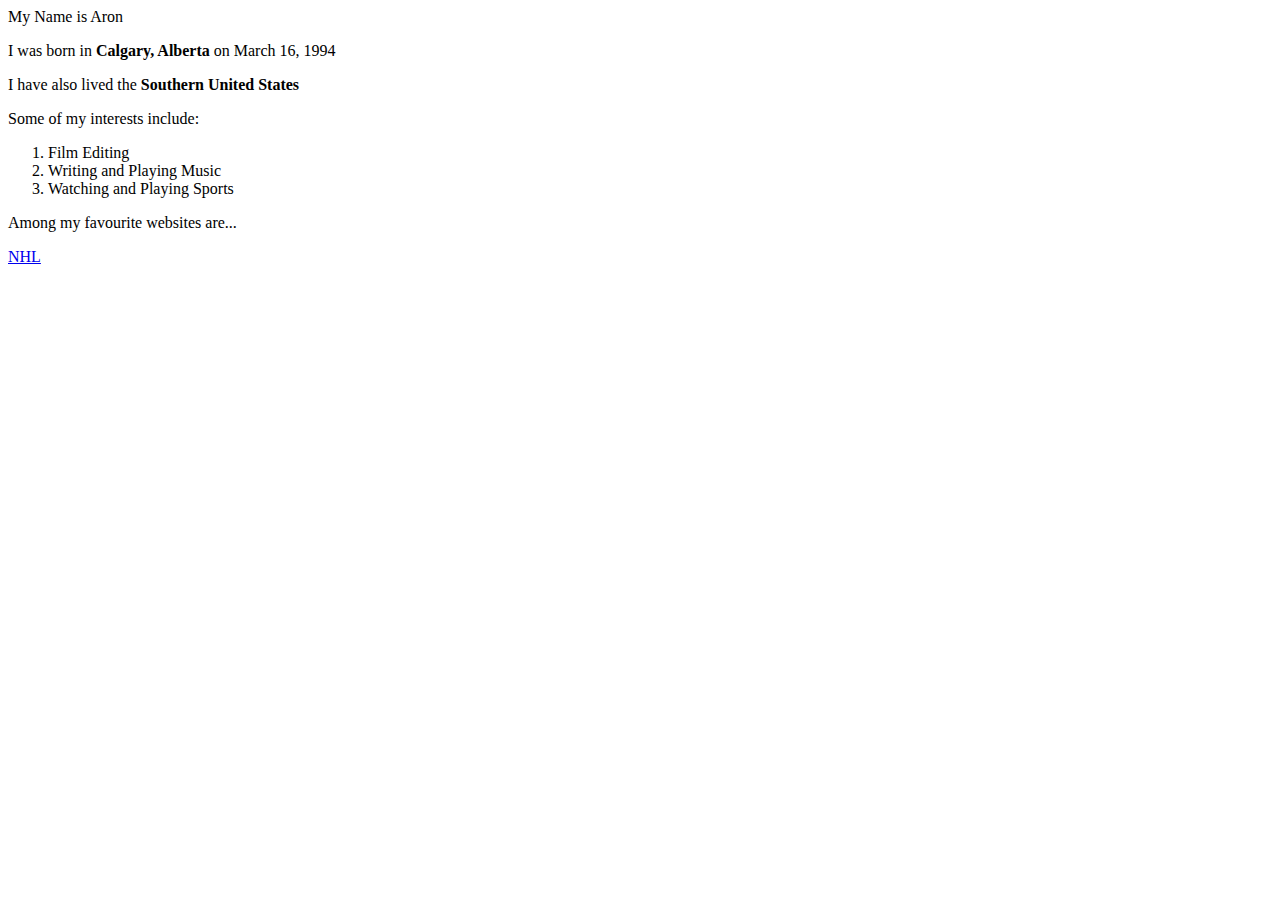
<file: index.html>
<doctype: html/>
<html lang="en-US"></html>
 <head>
     <title> A little Bit about myself</title> 
 </head>
<body>

    <p>My Name is Aron</p>
    <p>I was born in <strong>Calgary, Alberta</strong> on March 16, 1994</p>
    <p>I have also lived the <strong>Southern United States</strong></p>
    <p> Some of my interests include:</p>
    <ol>
        <li>Film Editing</li>
        <li>Writing and Playing Music</li>
        <li>Watching and Playing Sports</li>
    </ol>
    <p>Among my favourite websites are...</p>
    <a href="https://www.nhl.com">NHL</a>
</body>
</file>
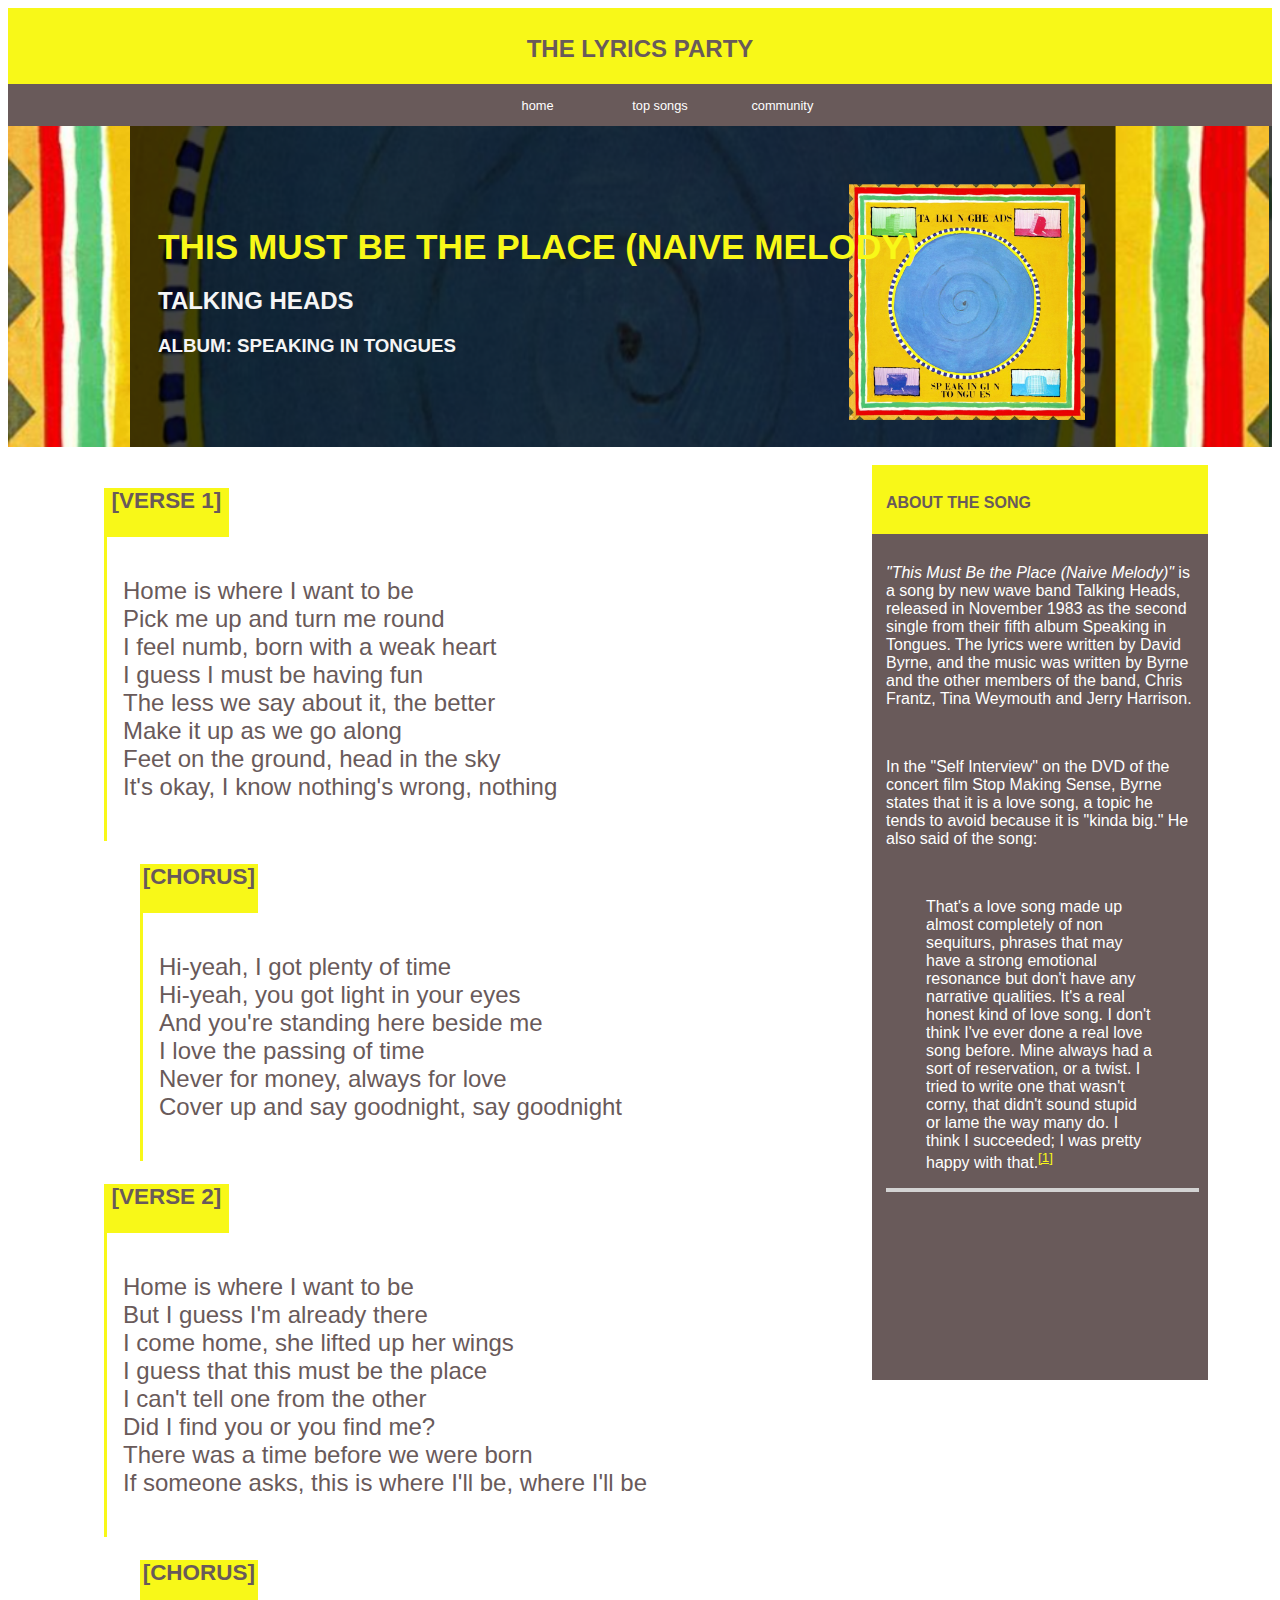
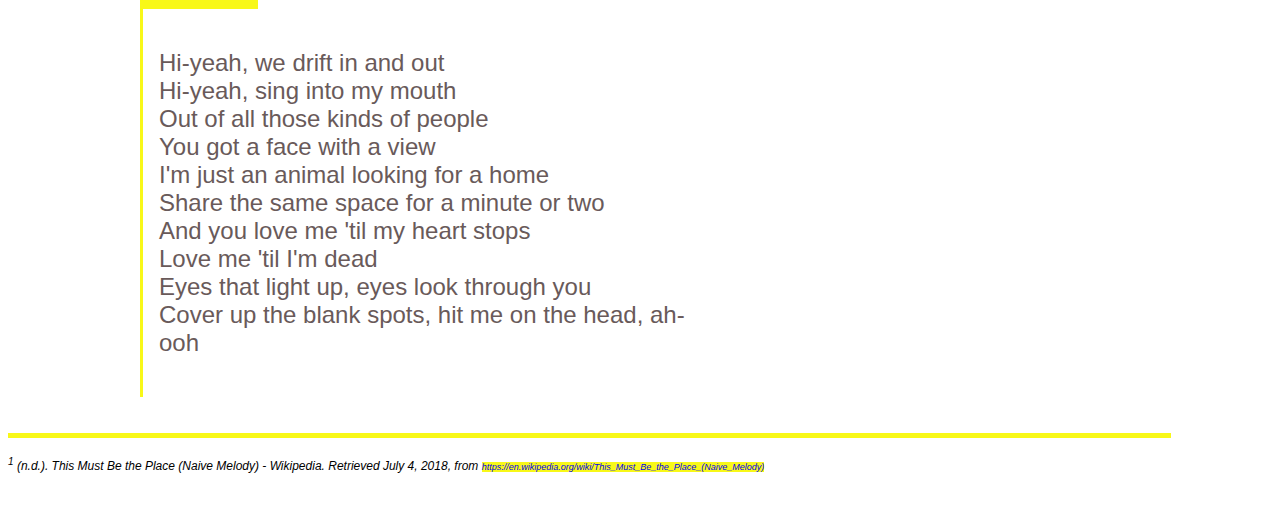
<file: Assignment 2/index.html>
<!doctype html> 
<html lang="en"></html>
<head>
<Title>The Talking Heads - This Must Be The Place (Naive Melody)</Title>
<meta charset="utf-8">
<link rel="stylesheet" href="style.css">
<meta name="viewport" content="device-width, initial scale=1.0">
</head>
<body>
    <div class="Header">
        <h2>The Lyrics Party</h2>
    </div>
        <nav>
        <ul>
            <div id="navy">
            <div></div>
            <div><li id="htc"><a href="#">home</a></li></div>
            <div><li id="htc"><a href="#">top songs</a></li></div>
            <div><li id=><a href="#">community</a></li></div>
            <div></div>
            </div>
        </ul>
        </nav>
        <div class="songtitle">
        <div id="thism">
            <dv></dv>
            <div>
        <H1>This Must Be The Place (Naive Melody)</H1>
            <div class="songinfo">
                <h2>Talking Heads</h2>
                 <h3>Album: <strong>Speaking in Tongues</strong></h3>
            </div>
            <dv></dv>
            </div>
            </div>
        </div>
        <br>
    <div id="content">
        <div></div>
        <div>
            <div class="lyrics">
                <div class="verse">
                <h3>[Verse 1]</h3>
                </div>
                        <div class="vcbody">
                            <p>Home is where I want to be<br>
                                Pick me up and turn me round<br>
                                I feel numb, born with a weak heart<br>
                                I guess I must be having fun<br>
                                The less we say about it, the better<br>
                                Make it up as we go along<br>
                                Feet on the ground, head in the sky<br>
                                It's okay, I know nothing's wrong, nothing</p>
                        </div>
                        <div id="chorusin">
                            <div class="chorus">
                            <h3>[Chorus]</h3>
                                </div>
                        <div class="vcbody">
                            <p>Hi-yeah, I got plenty of time<br>
                                Hi-yeah, you got light in your eyes<br>
                                And you're standing here beside me<br>
                                I love the passing of time<br>
                                Never for money, always for love<br>
                                Cover up and say goodnight, say goodnight</p>
                        </div>
                        </div>
                <div class="verse">
                <h3>[Verse 2]</h3>
                </div>
                            <div class="vcbody">
                                <p>Home is where I want to be<br>
                                    But I guess I'm already there<br>
                                    I come home, she lifted up her wings<br>
                                    I guess that this must be the place<br>
                                    I can't tell one from the other<br>
                                    Did I find you or you find me?<br>
                                    There was a time before we were born<br>
                                    If someone asks, this is where I'll be, where I'll be</p>
                            </div>
                <div id="chorusin">
                    <div class="chorus">
                    <h3>[Chorus]</h3>
                    </div>
                                <div class="vcbody">    
                                    <p>Hi-yeah, we drift in and out<br>
                                        Hi-yeah, sing into my mouth<br>
                                        Out of all those kinds of people<br>
                                        You got a face with a view<br>
                                        I'm just an animal looking for a home<br>
                                        Share the same space for a minute or two<br>
                                        And you love me 'til my heart stops<br>
                                        Love me 'til I'm dead<br>
                                        Eyes that light up, eyes look through you<br>
                                        Cover up the blank spots, hit me on the head, ah-ooh</p>
                                    </div>
                    </div>
            </div>
        </div>
        <div></div>
        <div>
            <div class="titleofats">
                <h4>About The Song</h4>
            </div>
            <div class="iats">
                <p><em>"This Must Be the Place (Naive Melody)"</em> is a song by new wave band Talking Heads, released in November 1983 as the second single from their fifth album Speaking in Tongues. The lyrics were written by David Byrne, and the music was written by Byrne and the other members of the band, Chris Frantz, Tina Weymouth and Jerry Harrison.</p>
            <br>
                <p> In the "Self Interview" on the DVD of the concert film Stop Making Sense, Byrne states that it is a love song, a topic he tends to avoid because it is "kinda big." He also said of the song:</p>
            <br>
                <blockquote>That's a love song made up almost completely of non sequiturs, phrases that may have a strong emotional resonance but don't have any narrative qualities. It's a real honest kind of love song. I don't think I've ever done a real love song before. Mine always had a sort of reservation, or a twist. I tried to write one that wasn't corny, that didn't sound stupid or lame the way many do. I think I succeeded; I was pretty happy with that.<sup><a href="#cite1">[1]</a></sup></blockquote>
                <div class="video">
                    <iframe src="https://www.youtube.com/embed/DFeforW2ycI?rel=0" frameborder="0" allow="autoplay; encrypted-media" allowfullscreen></iframe>
                </div>
            </div>
            </div>
        </div>
        <div></div>
    </div>
    <br>
    <br>
    <div class="bottomborder"></div>
    <br>
    <footer>
        <section>
            <cite id="cite1"><sup>1</sup> (n.d.). This Must Be the Place (Naive Melody) - Wikipedia. Retrieved July 4, 2018, from <a href="https://en.wikipedia.org/wiki/This_Must_Be_the_Place_(Naive_Melody)">https://en.wikipedia.org/wiki/This_Must_Be_the_Place_(Naive_Melody)</a></cite>
        </section>
        <br>
        <br>
    </footer>
</body>
</file>
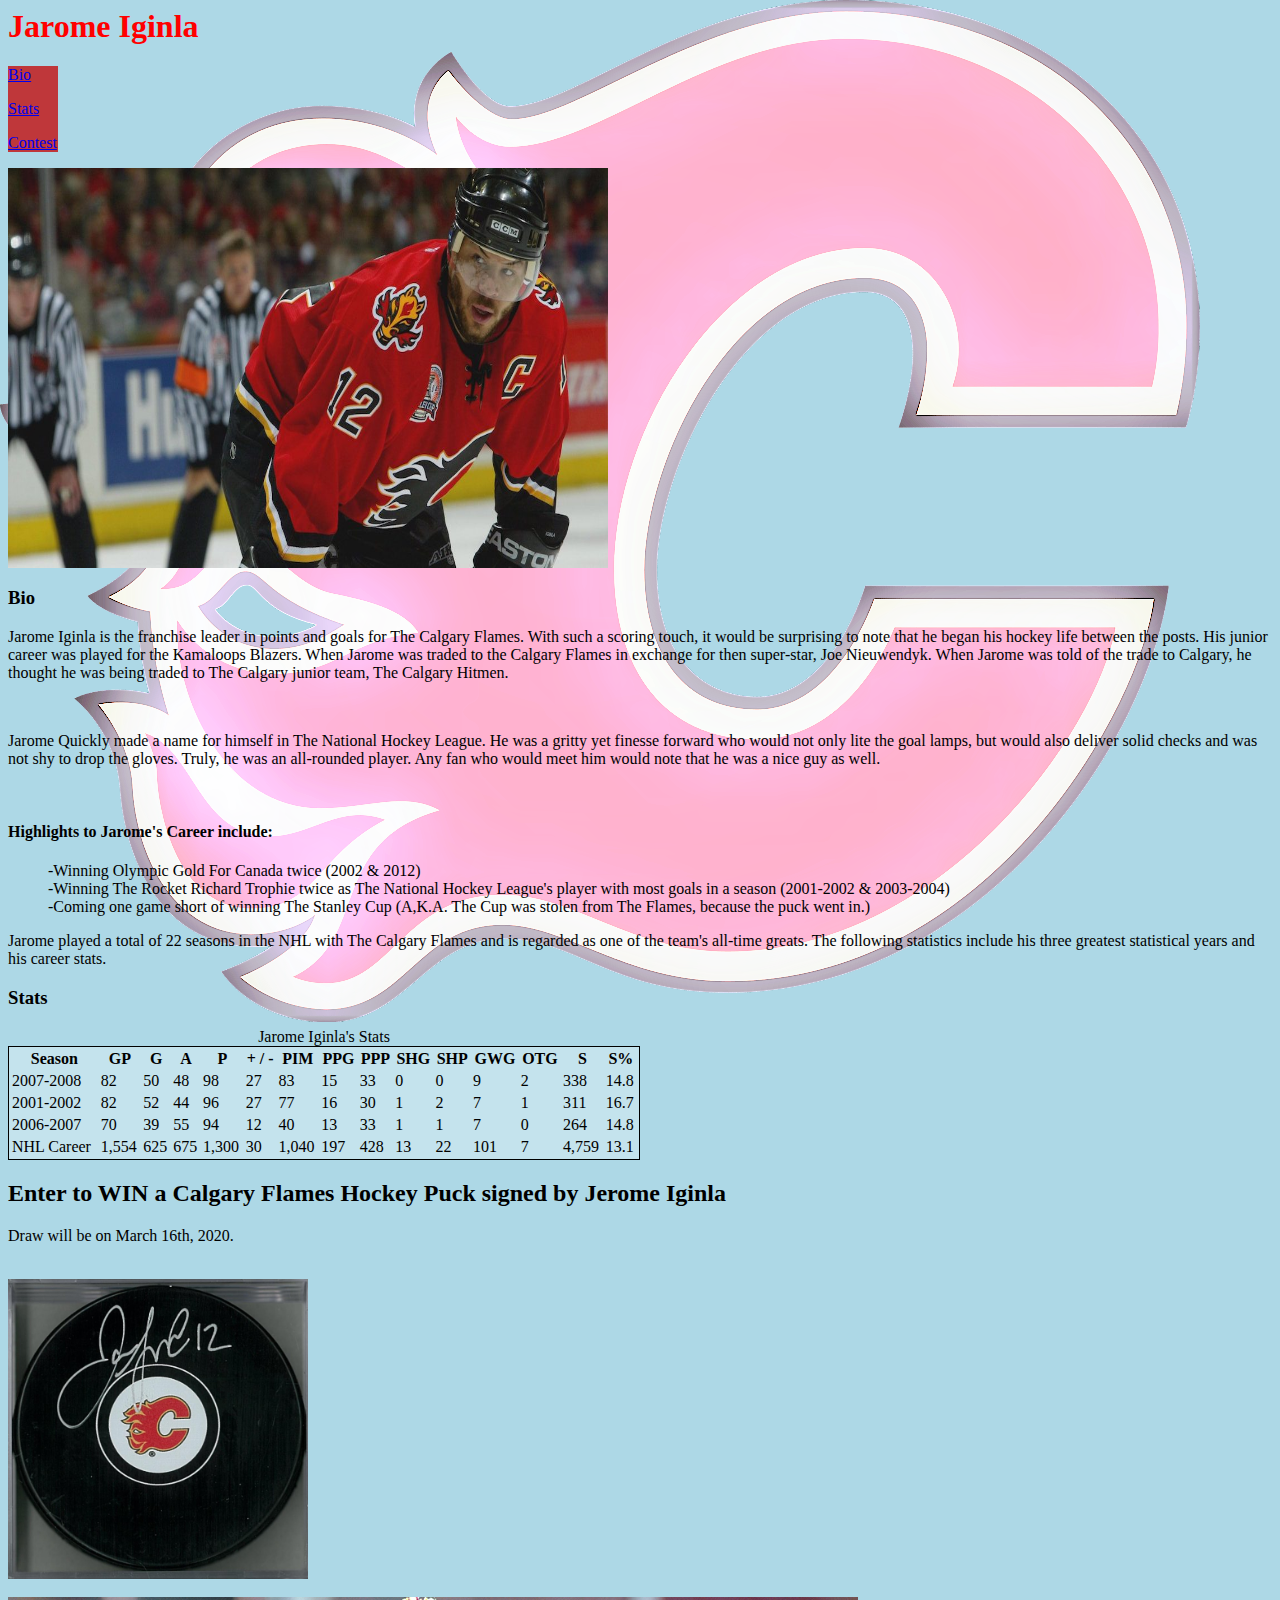
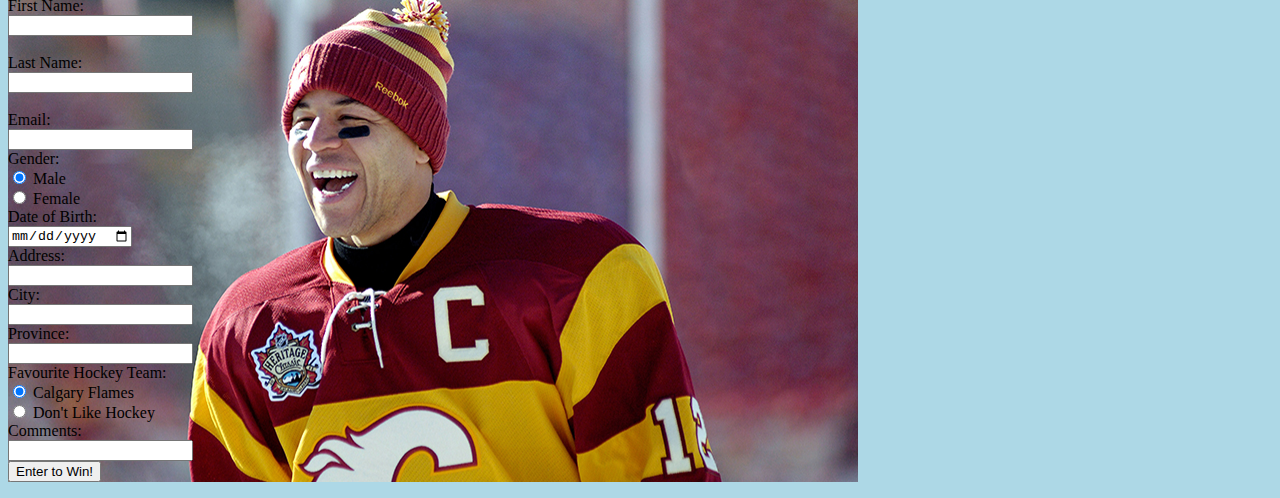
<file: Athletic Profile/Index.html>
<doctype: html>
<html lang="en"></html>
    <head> 
     <title> Jarome Iginla </title> 
     <link rel="stylesheet" href="istyles.css">
     <meta name="viewport" content="device-width, initial scale=1.0">
     <meta name="description" content="Jarome Iginla , Calgary Flames , Hockey">
     <Meta name="author" content="Aron Janzen">
    </head>
    <body> 
        <h1> Jarome Iginla </h1> 
       <Nav>
            <p><a href="#Bio">Bio</p>
            <p><a href="#Stats">Stats</p>
            <p><a href="#Contest">Contest</p>
       </Nav>
        <img src="jarome-iginla-flames.jpg" height= 400px width= 600px alt="Jarome Iginla">
        <a name="Bio"></a>
        <h3>Bio</h3>
            <p>Jarome Iginla is the franchise leader in points and goals for The Calgary Flames. With such a scoring touch, it would be surprising to note that he began his hockey life between the posts. His junior career was played for the Kamaloops Blazers. When Jarome was traded to the Calgary Flames in exchange for then super-star, Joe Nieuwendyk. When Jarome was told of the trade to Calgary, he thought he was being traded to The Calgary junior team, The Calgary Hitmen.</P> 
            <br>
            <p>Jarome Quickly made a name for himself in The National Hockey League. He was a gritty yet finesse forward who would not only lite the goal lamps, but would also deliver solid checks and was not shy to drop the gloves. Truly, he was an all-rounded player. Any fan who would meet him would note that he was a nice guy as well.</p>
            <br>
        <H4>Highlights to Jarome's Career include:</H4>
            <UL>
                <il>-Winning Olympic Gold For Canada twice (2002 & 2012)</il>
                <br>
                <il>-Winning The Rocket Richard Trophie twice as The National Hockey League's player with most goals in a season (2001-2002 & 2003-2004)</il>
                <br>
                <il>-Coming one game short of winning The Stanley Cup (A,K.A. The Cup was stolen from The Flames, because the puck went in.)</il>
            </UL>
        <P>Jarome played a total of 22 seasons in the NHL with The Calgary Flames and is regarded as one of the team's all-time greats. The following statistics include his three greatest statistical years and his career stats.</P>
     <a name="Stats"></a>
    <h3>Stats</h3>
        <Table>
            <caption>Jarome Iginla's Stats</caption>
        <colgroup>
            <col class="Season">
            <col>
            <col span="3" class="GAP">
            <col span="10" class="else">
        </colgroup>
        <thead>
            <TR>
                <Th>Season</Th>
                <th>GP</th>
                <th>G</th>
                <th>A</th>
                <th>P</th>
                <th> + / - </th>
                <th>PIM</th>
                <th>PPG</th>
                <th>PPP</th>
                <th>SHG</th>
                <th>SHP</th>
                <th>GWG</th>
                <th>OTG</th>
                <th>S</th>
                <th>S%</th>
            </TR>
        </thead>

        
            </TR>

            <tbody>
                <TR>
                    <td>2007-2008</td>
                    <td>82</td>
                    <td>50</td>
                    <td>48</td>
                    <td>98</td>
                    <td>27</td>
                    <td>83</td>
                    <td>15</td>
                    <td>33</td>
                    <td>0</td>
                    <td>0</td>
                    <td>9</td>
                    <td>2</td>
                    <td>338</td>
                    <TD>14.8</TD>
                </TR>

                <tbody>
                    <TR>
                        <td>2001-2002</td>
                        <td>82</td>
                        <td>52</td>
                        <td>44</td>
                        <td>96</td>
                        <td>27</td>
                        <td>77</td>
                        <td>16</td>
                        <td>30</td>
                        <td>1</td>
                        <td>2</td>
                        <td>7</td>
                        <td>1</td>
                        <td>311</td>
                        <TD>16.7 </TD>
                    </TR>

                    <tbody>
                        <TR>
                            <td>2006-2007</td>
                            <td>70</td>
                            <td>39</td>
                            <td>55</td>
                            <td>94</td>
                            <td>12</td>
                            <td>40</td>
                            <td>13</td>
                            <td>33</td>
                            <td>1</td>
                            <td>1</td>
                            <td>7</td>
                            <td>0</td>
                            <td>264</td>
                            <TD>14.8</TD>
                        </TR>
                <tbody>
                    <TR>
                        <td>NHL Career</td>
                        <td>1,554</td>
                        <td>625</td>
                        <td>675</td>
                        <td>1,300</td>
                        <td>30</td>
                        <td>1,040</td>
                        <td>197</td>
                        <td>428</td>
                        <td>13</td>
                        <td>22</td>
                        <td>101</td>
                        <td>7</td>
                        <td>4,759</td>
                        <TD>13.1</TD>

        </tbody>


    </Table>

<a name="Contest"></a>
<h2>Enter to WIN a Calgary Flames Hockey Puck signed by Jerome Iginla</h2>
    <p>Draw will be on March 16th, 2020.</p>
    <br>
    <img src="HP.jpg" height= 300px width= 300px>
    <br>
    <br>
    <form>
        First Name: <br>
            <input type="text" name="firstname"><br> 
            <br>
        Last Name: <br>
            <input type="text" name="lastname"><br>
            <br>
        Email: <br>
            <input type="email" name="Email"><br>
        Gender: <br>
            <input type="radio" name="Gender" value="Male" checked> Male<br>
            <input type="radio" name="Gender" value="Female"> Female<br>
        Date of Birth: <br>
            <Input type="date" name="Date of Birth"><br>
        Address: <br>
            <input type="text" name="Address"><br>
        City: <br>
            <input type="text" name="City"><br>
        Province: <br>
            <input type="text" name="Province"><br>
        Favourite Hockey Team: <br>
            <input type="radio" name="Hockey Team" value="Calgary Flames" checked> Calgary Flames<br>
            <input type="radio" name="Hockey Team" value="Don't Like Hockey"> Don't Like Hockey<br>
        Comments: <br>
            <input type="" name="email" height= 200px width= 600px><br>
        <input type="submit" value="Enter to Win!">
    </form>

    </body>
</file>
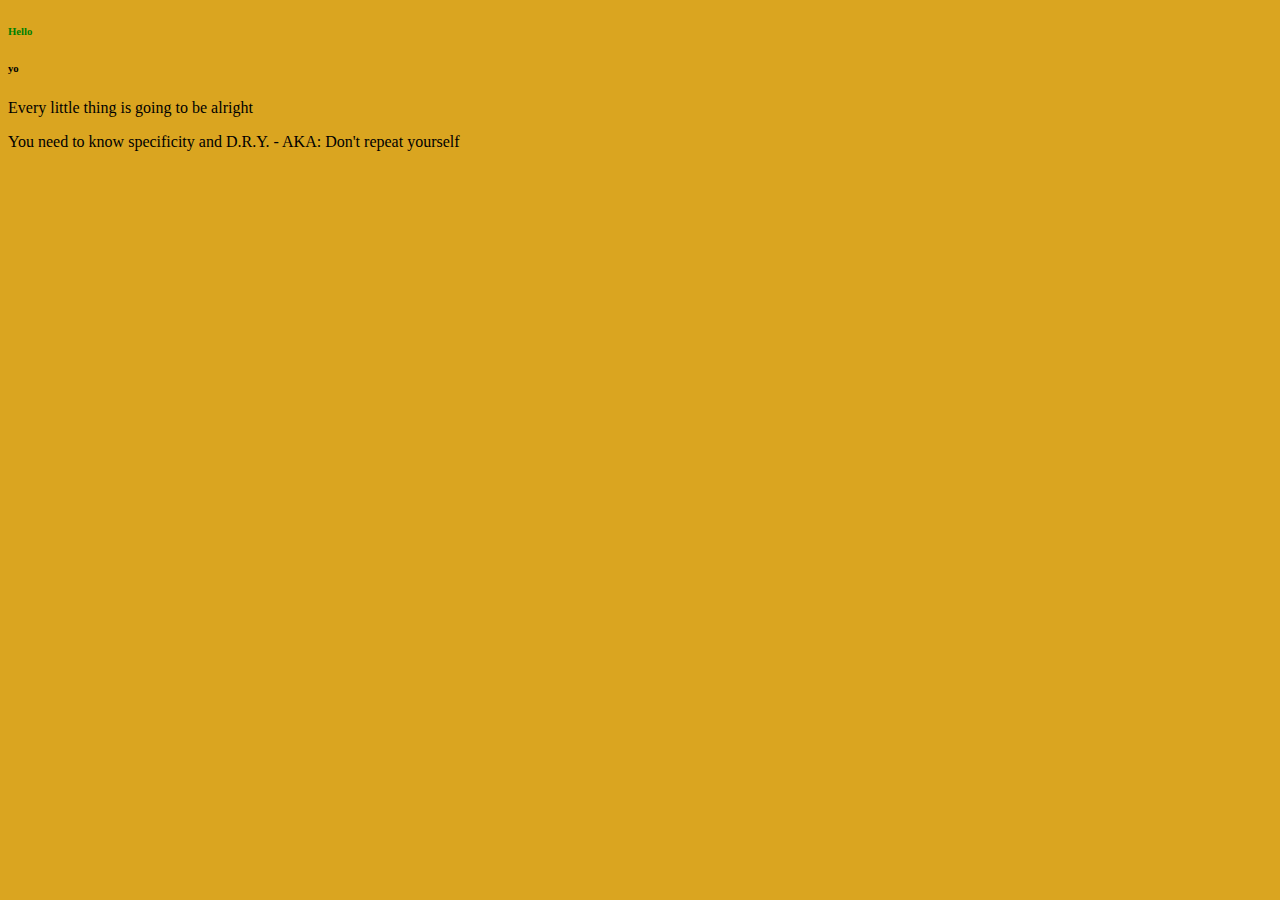
<file: Practice 2-11-2020/index.html>
<!DOCTYPE html>
<head>
    <title>Practice 2-11-2020</title>
    <link rel="stylesheet" type="text/css" href="style.css">
</head>
<body>

    <h6 class="hope">Hello</h6>
    <h6>yo</h6>

    <p><span class="Big E">E</span>very little thing is going to be alright</p>

    <p> You need to know specificity and D.R.Y. - AKA: Don't repeat yourself</p>
</body>
</file>
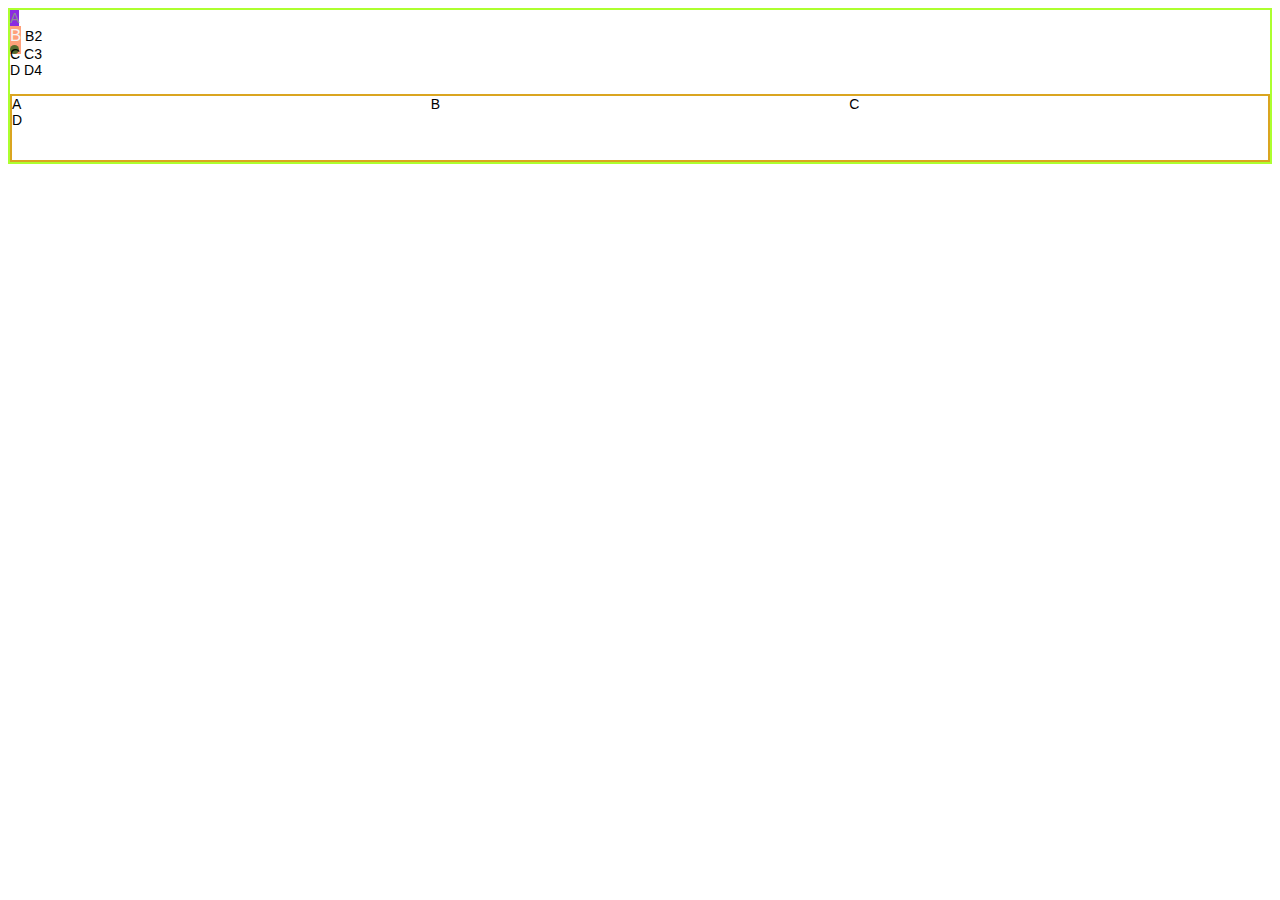
<file: Practice 2-13-2020/index.html>
<!doctype html>
<html>
<head>
    <link rel="stylesheet" href="styles.css">
</head>

<body>
    <div class="boxes1">
        <div class="box1">
            <span class="first">A</span>
                </div>
    
        <div class="box2">
            <span class="second">B</span>
            <span>B2</span>
                </div>
         <div class="box3">
            <span class="Third">C</span>
            <span>C3</span>
                        </div>
        <div class="box4">
            <span class="Fourth">D</span>
            <span>D4</span>
    </div>

                        <br>
    
    <div class="boxes2">
        <div class="box1.1">
            <span class="first.1">A</span>
                </div>

        <div class="box2.2">
            <span class="second.2">B</span>
                </div>
        <div class="box3.3">
            <span class="Third.3">C</span>
                        </div>
        <div class="box4.4">
            <span class="Fourth.4">D</span>

</div>


</body>


</head>



</html>
</file>
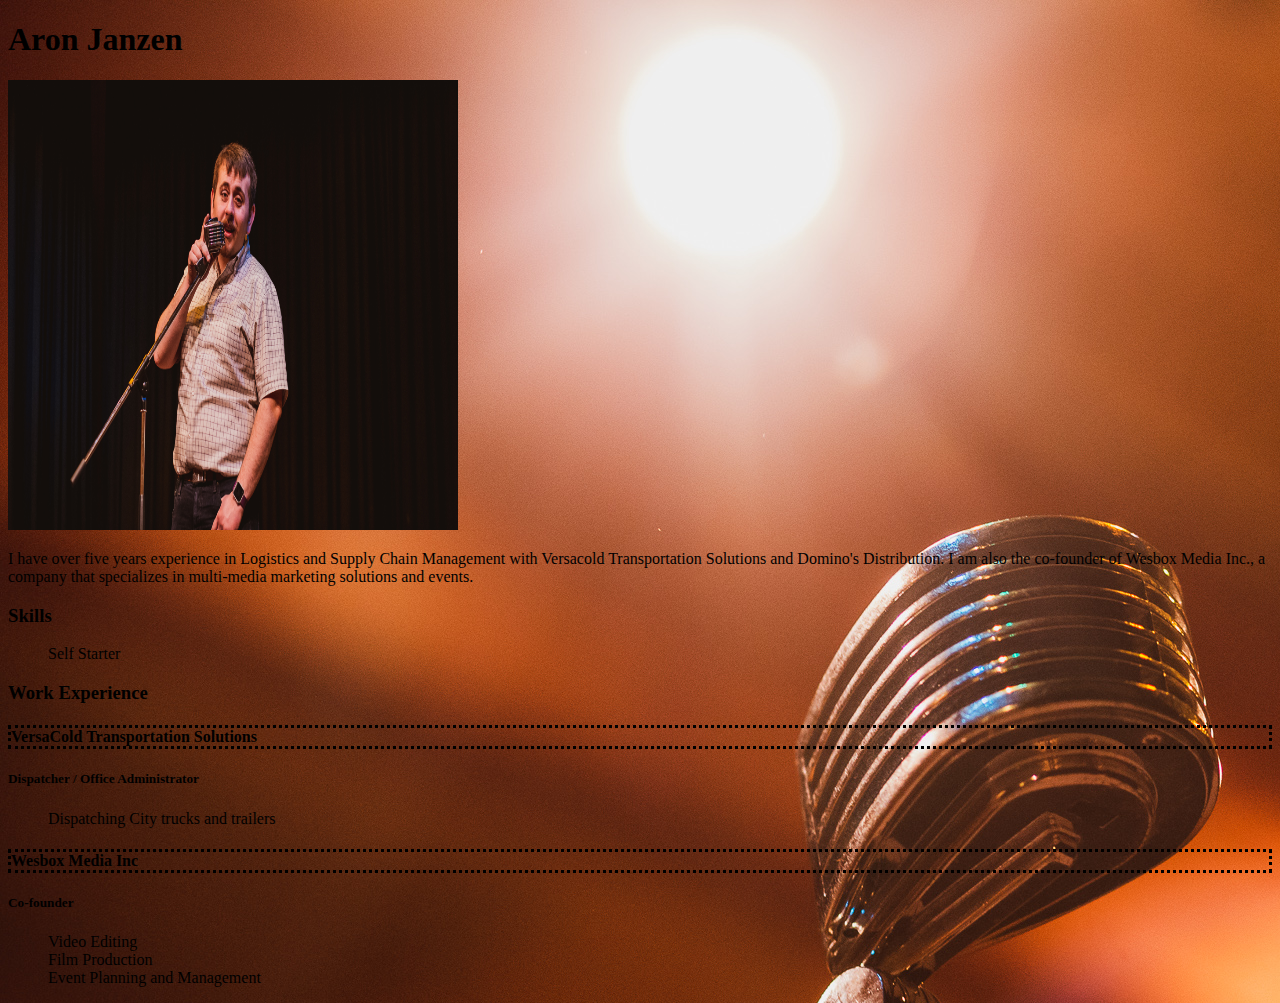
<file: Resume/index.html>
<!DOCTYPE html>
<html lang="en-US">
<head>
    <title>The Resume</title>
    <link rel="stylesheet" href="style.css">
</head>
<body>
<H1>Aron Janzen</H1>
<img src="Aron.jpg" height= "450px" width= "450px" alt="Aron Janzen">

<p>I have over five years experience in Logistics and Supply Chain Management with Versacold Transportation Solutions and Domino's Distribution. I am also the co-founder of Wesbox Media Inc., a company that specializes in multi-media marketing solutions and events.</p>
<h3>Skills</h3>
<uL>
    <il>Self Starter</il>
    <il></il>

</uL>
<h3>Work Experience</h3>
<h4>VersaCold Transportation Solutions</h4>
<h5>Dispatcher / Office Administrator</h5>
<ol>
<il>Dispatching City trucks and trailers</il>
</ol>
<h4>Wesbox Media Inc</h4>
<h5>Co-founder</h5>
<ul>
    <il>Video Editing</il>
    <br>
    <il>Film Production</il>
    <br>
    <il>Event Planning and Management</il>
    <br>

</ul>
</body>
</file>
<file: Assignment 2/style.css>
nav{
    background-color: rgb(105, 90, 90);
    color: white;
    padding-top: 1px;
    padding-bottom: 1px;
    text-align: center;
        font-size: 80%;
    list-style: none;
    font-style: bold;

}
#navy {
    display: grid;
    grid-template-columns: 35% 10% 10% 10% 35%;

}
body{
    font-family: -apple-system, BlinkMacSystemFont, 'Segoe UI', Roboto, Oxygen, Ubuntu, Cantarell, 'Open Sans', 'Helvetica Neue', sans-serif;
    max-width: 100vw;
    max-height: 100vh;
    
    

}
.Header {
    background-color: rgb(248, 248, 24);
    /* display: flex; */
    text-align: center;
    /* flex-direction: row; */
    padding: 20px;
   padding-bottom: 1px;
   max-width: 100vw;
   height: 1%;
font-size: 100%;
color: rgb(105, 90, 90);
padding-top: 7px;
margin-top: 0px;
text-transform: uppercase;
}

.songtitle {
    background-image: url("bam.png");  
    background-repeat: no-repeat;
    background-size: 100%; 
   height: 20em;
   width: 100%;
   padding-top: 1px;
   text-transform: uppercase;
}
h1 {
    color: rgb(248, 248, 24);
    padding: 0px;
    margin-top: 0px;
    margin-bottom: 0px;
    font-size: 220%;
    
}
.songinfo {
    color: whitesmoke;
    padding: 0px;
    margin: 0px; 

    
}

.aboutthesong {
    margin:10px;
    max-width: 100px;
    

}

.titleofats {
    background-color: rgb(248, 248, 24);
    padding-bottom: 1px;
    margin-top: auto;
    margin-bottom: auto;
    color:  rgb(105, 90, 90);
    margin-right: auto;
    margin-left: auto; 
    text-transform: uppercase;
    padding-left: 14px;
    padding-top: 7px;
    
}

#content {
    display: grid;
    grid-template-columns: 10% 65% 15% 35% 10%;
    max-width: 75vw;
    color: rgb(105, 90, 90)
   
    
}

.iats {
    padding-top: 1px;
    background-color: rgb(105, 90, 90);
    color: white;
    padding: 14px;
}

.video {
    border-top: 4px solid lightgrey;
    border-spacing: 1px;
    margin-top: 1px;
    margin-left: auto;
    margin-right: auto;
    width: 95%;
    padding: 10px 10px 10px 10px;
}

.verse , .chorus{
    background-color: rgb(248, 248, 24);
    padding-bottom: 1px;
    width: 20%;
    text-align: center;
    color: rgb(105, 90, 90);
    font-size: 80%;
    margin-top: auto;
    margin-bottom: auto;
    text-transform: uppercase;
    
}

.vcbody {
    border-left: 3px solid rgb(248, 248, 24);
    padding-top: 1px;
    padding: 16px 16px


}

#thism {
    margin-left: 150px;
    margin-top: 100px;
}

.bottomborder {
    border-bottom: 5px solid rgb(248, 248, 24);
    max-width: 92%;
    text-align: center;
}

#chorusin {
    margin-left: 1.5em;
}

.lyrics {
    font-size: 1.5em;
}

.iats a {
    color: rgb(248, 248, 24);
}

ul { 
    list-style: none;
   }

ul a {
    color: white;
    text-decoration: none;
}

section a {
    background-color: rgb(248, 248, 24);
    text-decoration: none;
    color: srgb(105, 90, 90);
    font-size: 75%;
}
section { 
    color: srgb(105, 90, 90);
    font-size: 75%;
}
</file>
<file: Athletic Profile/istyles.css>
h1{
    color:red;
}
body {
    background-image: url("FL.png");
    background-repeat: no-repeat;
    background-color: lightblue
}
Nav {
    width: 50px;
    background-color: #c40707c4;
}
Form {
background-image: url("Happy.jpg");
background-repeat: no-repeat;

}
Table {
 background-color: rgba(255, 255, 255, 0.288);
 border: 1px solid black;
 width: 50%;
 position: center 
}
</file>
<file: Practice 2-11-2020/style.css>
html {
    background: goldenrod;
}

/* This is a comment */ 

h6.hope{
    color: green

}

p.big E{
color: green 

}
</file>
<file: Practice 2-13-2020/styles.css>
html{
    font-family: arial, Arial, Helvetica, sans-serif;
    font-size: 14px;
    box-sizing: border-box;
}

.boxes1 {
    border: 2px solid greenyellow;
}

.boxes2 {
    border: 2px solid goldenrod;

    display: grid;
    /* grid-template-columns: 300px;
    grid-template-rows: 200px; */

    grid-template-columns: 1fr 1fr 1fr;
    grid-template-rows: 1fr 1fr 1fr 1fr;
}

.first  {

color: rgb(141, 141, 150);
background-color: blueviolet;
}
.box2 {
    font-size: 1em;
}
.second{
    color:whitesmoke;
    font-size: 1.2rem;
    background-color: lightsalmon; 
    border-bottom: 9px dotted darkolivegreen;
}
</file>
<file: Resume/style.css>
body {
background-image: url("IMG_9497.jpg")
}

h4{
border-style: dotted;
}
</file>
